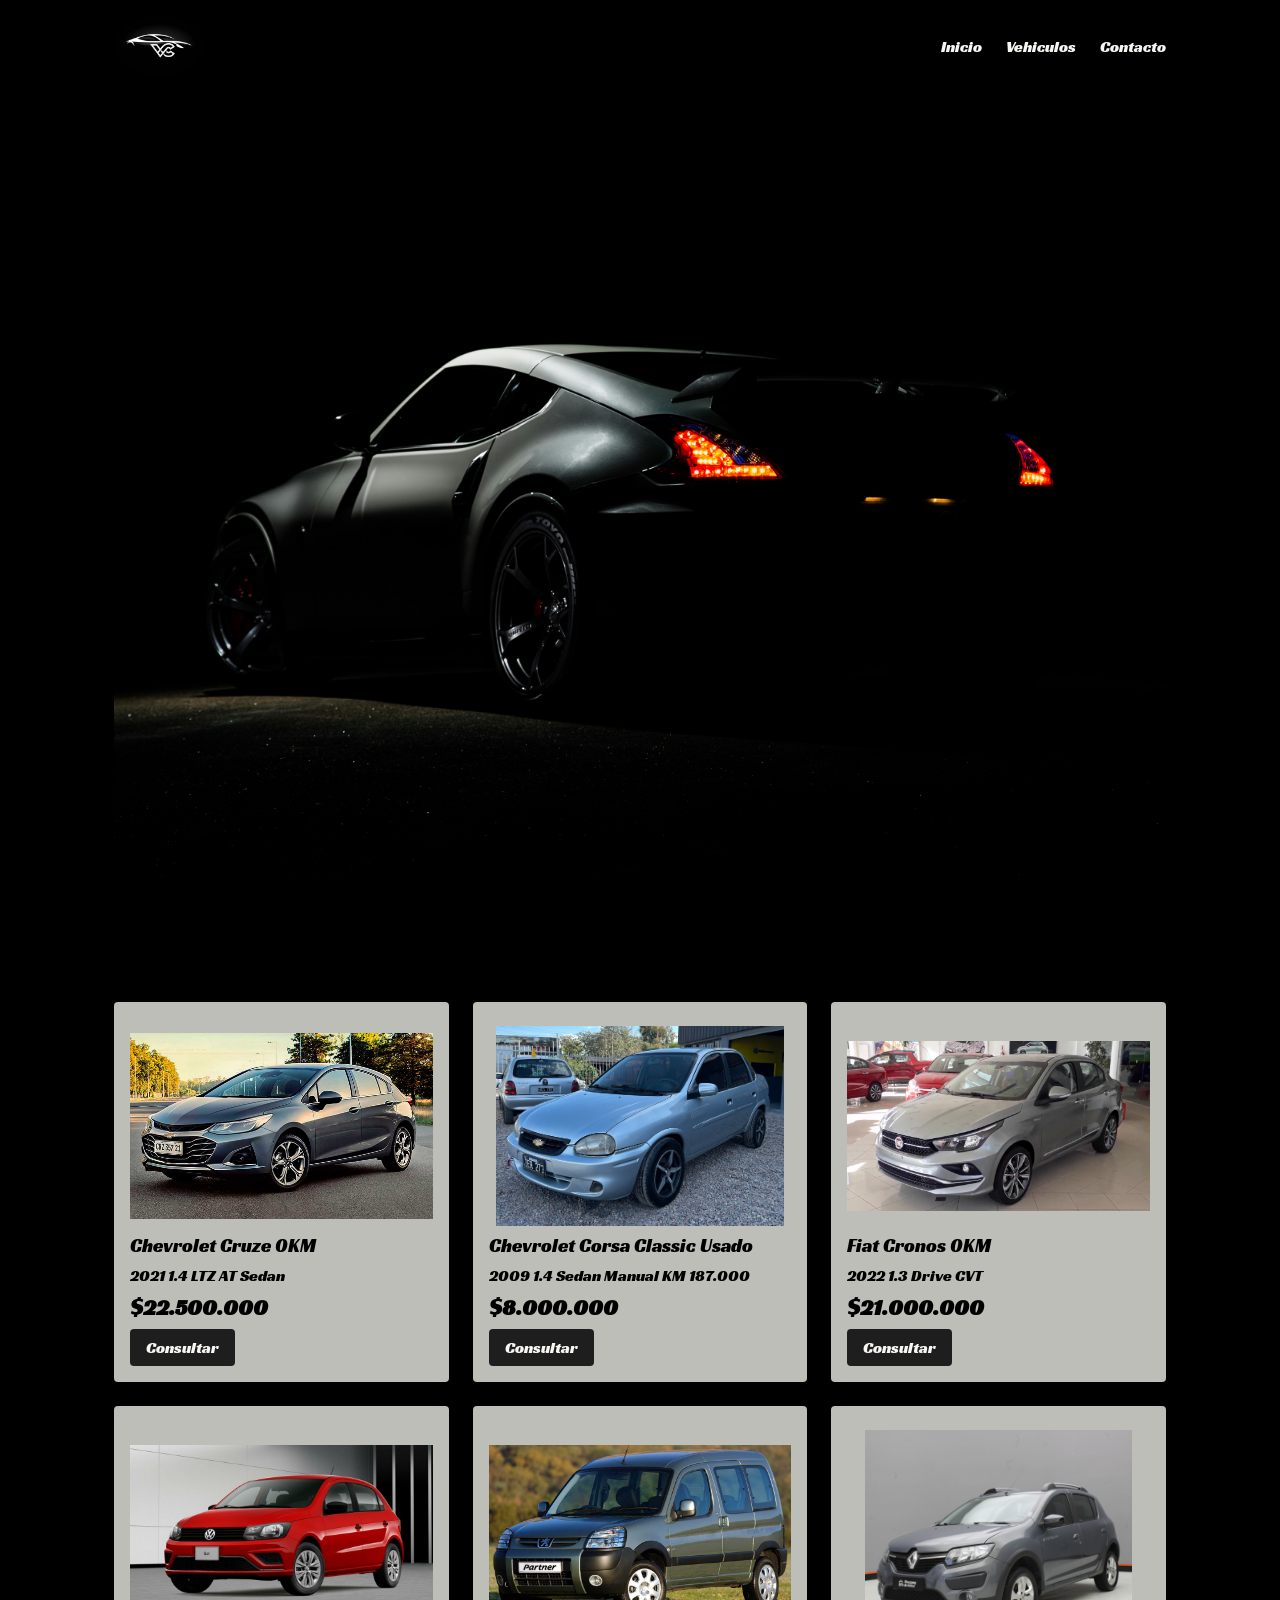
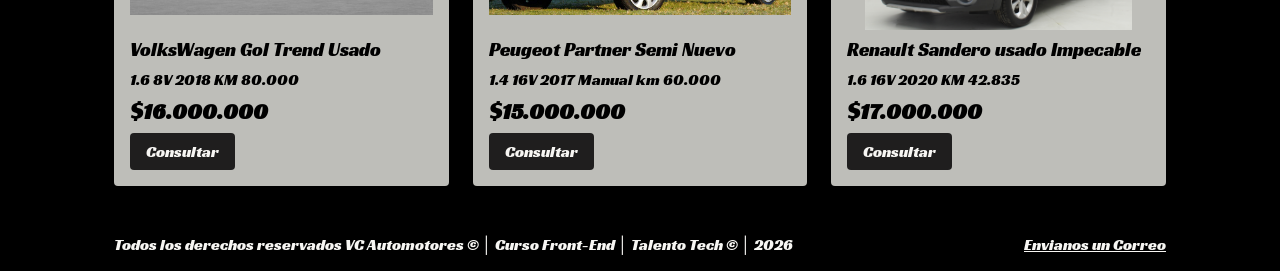
<file: index.html>
<!doctype html>
<html lang="es">

<head>
    <meta charset="UTF-8" />
    <meta name="viewport" content="width=device-width, initial-scale=1.0" />
    <title>  VC Automotores</title>

    <link rel="preconnect" href="https://fonts.googleapis.com">
<link rel="preconnect" href="https://fonts.gstatic.com" crossorigin>
<link href="https://fonts.googleapis.com/css2?family=Michroma&family=Racing+Sans+One&display=swap" rel="stylesheet">

<link rel="preconnect" href="https://fonts.googleapis.com">
<link rel="preconnect" href="https://fonts.gstatic.com" crossorigin>
<link href="https://fonts.googleapis.com/css2?family=Michroma&family=Racing+Sans+One&display=swap" rel="stylesheet">

<link rel="stylesheet" href="css/styles.css" />
</head>

<body>
    <header>
        <div class="contenedor">
            <a href="index.html" class="logo">
                <img src="img/logo1.png" alt="VC Automotores" />
               
            </a>
            <nav>
                <ul class="nav">
                    <li><a href="index.html">Inicio</a></li>
                    <li><a href="#autos">Vehiculos</a></li>
                    <li><a href="pages/contacto.html">Contacto</a></li>
                </ul>
            </nav>
        </div>
    </header>
    <main>

        <div class="banner">
            <img src="img/fondo1.jpg" alt="Imagen de Fondo" />
        </div>

        <section id="autos">
            <h1>Vehiculos</h1>

            <div class="autos">
                <article class="auto">
                    <a href="img/cruze-nuevo.jpg" ></a>
                    <img src="img/cruze-nuevo.jpg" alt="Chevrolet Cruze OKM" />
                    <h3>Chevrolet Cruze 0KM</h3>
                    <p>2021 1.4 LTZ AT Sedan</p>
                    <p class="precio">$22.500.000</p>
                    <a href="pages/contacto.html" class="btn-consultar">Consultar</a>
                </article>

                <article class="auto">
                    <a href="img/corsa-usado.jpg" ></a>
                     <img src="img/corsa-usado.jpg" alt="Chevrolet Corsa Usado" />
                    <h3>Chevrolet Corsa Classic Usado</h3>
                    <p>2009 1.4 Sedan Manual KM 187.000</p>
                    <p class="precio">$8.000.000</p>
                    <a href="pages/contacto.html" class="btn-consultar">Consultar</a>
                </article>

                <article class="auto">
                    <a href="img/fiat-cronos-nueva.jpg"></a>
                     <img src="img/fiat-cronos-nueva.jpg" alt="Fiat Cronos 0KM" />
                    <h3>Fiat Cronos 0KM</h3>
                    <p>2022 1.3 Drive CVT</p>
                    <p class="precio">$21.000.000</p>
                    <a href="pages/contacto.html" class="btn-consultar">Consultar</a>
                </article>

                <article class="auto">
                    <a href="img/gol-usado.jpg" ></a>
                    <img src="img/gol-usado.jpg" alt="Gol Trend Usado " />
                    <h3>VolksWagen Gol Trend Usado</h3>
                    <p>1.6 8V 2018 KM 80.000</p>
                    <p class="precio">$16.000.000</p>
                    <a href="pages/contacto.html" class="btn-consultar">Consultar</a>
                </article>

                <article class="auto">
                    <a href="img/partner-nueva.jpg" ></a>
                     <img src="img/partner-nueva.jpg" alt="Peugeot Partner" />
                    <h3>Peugeot Partner Semi Nuevo</h3>
                    <p>1.4 16V 2017 Manual km 60.000 </p>
                    <p class="precio">$15.000.000</p>
                    <a href="pages/contacto.html" class="btn-consultar">Consultar</a>
                </article>

                <article class="auto">
                    <a href="img/renault-sandero-usado.jpg" ></a>
                     <img src="img/renault-sandero-usado.jpg" alt="Renault Sandero" />
                    <h3>Renault Sandero usado Impecable</h3>
                    <p>1.6 16V 2020 KM 42.835</p>
                    <p class="precio">$17.000.000</p>
                    <a href="pages/contacto.html" class="btn-consultar">Consultar</a>
                </article>
            </div>
        </section>
    </main>
    <footer>
        <div class="contenedor">
            <p>Todos los derechos reservados VC Automotores © │ Curso Front-End │ Talento Tech © │ 2026</p>
            <p><a href="./pages/contacto.html">Envianos un Correo</a></p>
        </div>
    </footer>
</body>
</html>
</file>
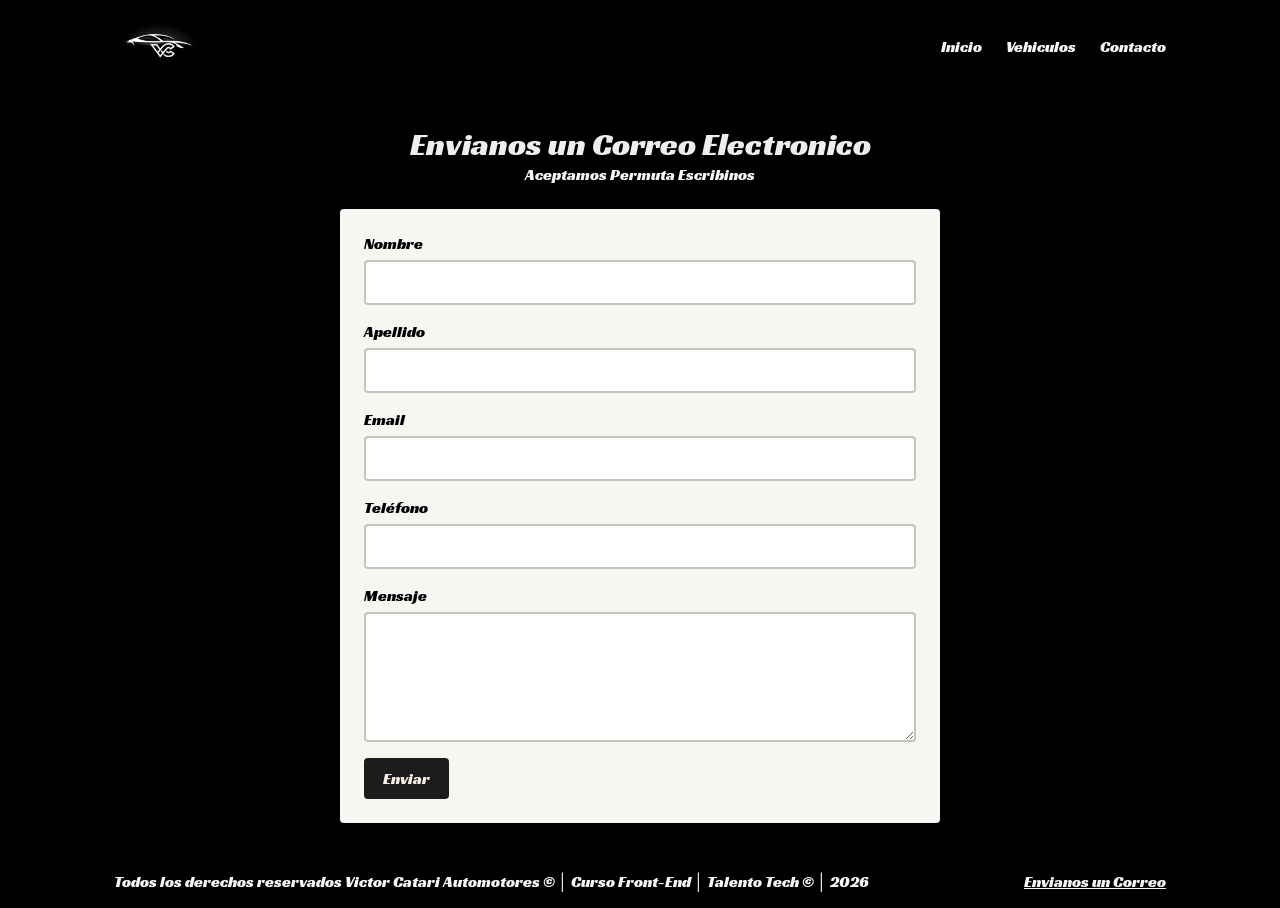
<file: pages/contacto.html>
<!doctype html>
<html lang="es">

<head>
  <meta charset="UTF-8" />
  <meta name="viewport" content="width=device-width, initial-scale=1.0" />
  <title>Contacto | VC Automotores</title>

 <link rel="preconnect" href="https://fonts.googleapis.com">
<link rel="preconnect" href="https://fonts.gstatic.com" crossorigin>
<link href="https://fonts.googleapis.com/css2?family=Michroma&family=Racing+Sans+One&display=swap" rel="stylesheet">

<link rel="preconnect" href="https://fonts.googleapis.com">
<link rel="preconnect" href="https://fonts.gstatic.com" crossorigin>
<link href="https://fonts.googleapis.com/css2?family=Michroma&family=Racing+Sans+One&display=swap" rel="stylesheet">

<link rel="stylesheet" href="../css/styles.css" />
</head>

<body>
  <header>
    <div class="contenedor">
      <a href="../index.html" class="logo">
        <img src="../img/logo1.png" alt="" />
       
      </a>
      <nav>
        <ul class="nav">
          <li><a href="../index.html">Inicio</a></li>
          <li><a href="../index.html#autos">Vehiculos</a></li>
          <li><a href="./contacto.html">Contacto</a></li>
        </ul>
      </nav>
    </div>
  </header>

  <main>
    
    <h1 class="color-contacto">Envianos un Correo Electronico</h1>

    <p class="color-parrafo"> Aceptamos Permuta Escribinos</p>

    <form class="formulario" action="https://formspree.io/f/mgaoldjq" method="POST">
        <div class="campo"> 
          <label for="nombre">Nombre</label>
          <input type="text" id="nombre" name="nombre" required />
        </div>

        <div class="campo"> 
          <label for="apellido">Apellido</label>
          <input type="text" id="apellido" name="apellido" required />
        </div>

        <div class="campo">
          <label for="email">Email</label>
          <input type="email" id="email" name="email" required />
        </div>

        <div class="campo">
          <label for="telefono">Teléfono</label>
          <input type="tel" id="telefono" name="telefono" />
        </div>

        <div class="campo">
          <label for="mensaje">Mensaje</label>
          <textarea id="mensaje" name="mensaje" required></textarea>
        </div>
        <button type="submit">Enviar</button>
    </form>
  </main>

  <footer>
   <div class="contenedor">
            <p>Todos los derechos reservados Victor Catari Automotores © │ Curso Front-End │ Talento Tech © │ 2026</p>
            <p><a href="./contacto.html">Envianos un Correo</a></p>
        </div>
  </footer>
</body>

</html>
</file>
<file: css/styles.css>
* {
  margin: 0;
  padding: 0;
  box-sizing: border-box;
}

html {
  font-size: 62.5%;
}

body {
  background-color: #000000;
  font-family: "Racing Sans One", sans-serif;
  font-size: 1.6rem;
  min-height: 100vh;
  display: flex;
  flex-direction: column;
}

h1,h2,h3,
.marca,
.precio {
  font-family: "Racing Sans One", sans-serif;
  font-weight: 500;
}

main {
  width: 100%;
  max-width: 1100px;
  margin: 0 auto;
  padding: 3.2rem 2.4rem;
  flex: 1;
}


.color-contacto {
  color: #eeeeee;
  text-align: center;
}

.color-parrafo {
  color: #f7f6f3;
  text-align: center;
}

.contenedor {
  max-width: 1100px;
  margin: 0 auto;
  padding: 0 2.4rem;
  display: flex;
  justify-content: space-between;
  align-items: center;
}

@media (max-width: 600px) {
  .contenedor {
    flex-direction: column;
    gap: 1.6rem;
  }
}

header {
  padding: 1.6rem 0;
  background-color: #000000;
}

.logo img {
  height: 60px;
  width: auto;
  border-radius: 50%;
}

.logo {
  display: flex;
  align-items: center;
  gap: 1.2rem;
  text-decoration: none;
  color: #f7f6f3;
}

.marca {
  font-size: 2.2;
  font-weight: bold;
  text-transform: uppercase;
  letter-spacing: 0.1rem;
}

.nav {
  display: flex;
  gap: 2.4rem;
  list-style: none;
}

.nav a {
  color: #f7f6f3;
  text-decoration: none;
}

.nav a:hover,
.nav a:focus-visible {
  text-decoration: underline;
}


.banner img {
   display: block;
  width: 100%;
  height: calc(100vh - 92px);
  min-height: 300px;
  object-fit: contain;    
  object-position: center;
  margin-bottom: 2.4rem;
}

@media (max-width: 700px) {
  .banner img {
    height: auto;
    min-height: 0;
  }
}

.autos {
  display: flex;
  flex-wrap: wrap;
  gap: 2.4rem;
  margin-top: 1.6rem;
}

.auto {
  flex: 1 1 250px;
  display: flex;
  flex-direction: column;
  gap: 0.8rem;
  padding: 1.6rem;
  background-color: #bebeb9;
  border-radius: 4px;
}

.auto img {
  width: 100%;
  height: 200px;
  object-fit: contain;
}

.precio {
  font-size: 2.2rem;
  font-weight: bold;
  margin-top: auto;
}

.btn-consultar {
  align-self: flex-start;
  padding: 0.8rem 1.6rem;
  background-color: #1f1e1e;
  color: #f7f6f3;
  text-decoration: none;
  border-radius: 4px;
}

.btn-consultar:hover,
.btn-consultar:focus-visible {
  background-color: #bb2015;
}

.formulario {
  max-width: 600px;
  margin: 2.4rem auto 0;   /* "auto" a los costados lo centra */
  display: flex;
  flex-direction: column;
  gap: 1.6rem;
  padding: 2.4rem;
  background-color: #f7f6f3;
  border-radius: 4px;
}

.campo {
  display: flex;
  flex-direction: column;
  gap: 0.6rem;
}


.campo input,
.campo textarea {
  width: 100%;
  padding: 1rem;
  font: inherit;
  border: 2px solid #c9c4bb;
  border-radius: 4px;
  background-color: #fff;
}

.campo input:focus,
.campo textarea:focus {
  outline: none;
  border-color: #c91e12;
}


.campo textarea {
  min-height: 13rem;
  resize: vertical;
}

.formulario button {
  align-self: flex-start;
  padding: 1rem 1.9rem;
  font: inherit;
  color: #f5f1ee;
  background-color: #1d1c1b;
  border: none;
  border-radius: 4px;
  cursor: pointer;
}

.formulario button:hover,
.formulario button:focus-visible {
  background-color: #d82a13;
}


footer {
  padding: 1.6rem 0;
  background-color: #000000;
  color: #f7f6f3;
}

footer a {
  color: #f7f6f3;
}
</file>
